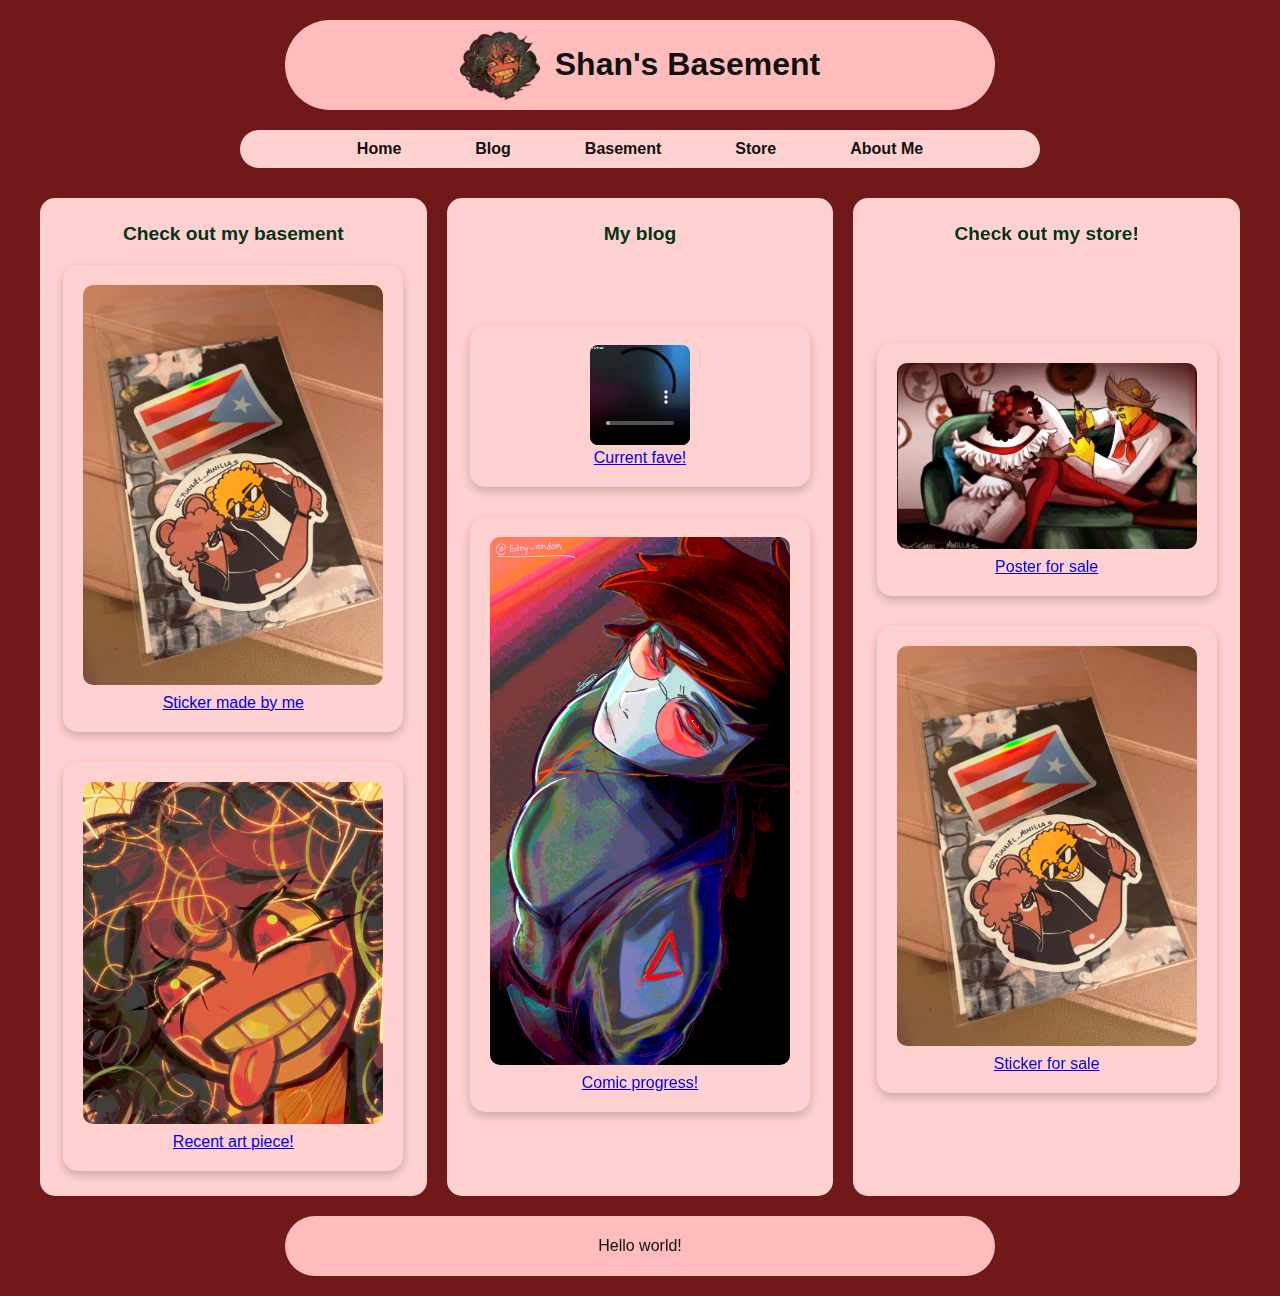
<file: index.html>
<!DOCTYPE html>
<head>
  <meta name="author" content="Shanice">
  <meta name="description" content="Galería personal con imágenes artísticas y video musical.">
  <meta name="keywords" content="galería, arte, stickers, video, Shanice">
  <meta name="viewport" content="width=device-width, initial-scale=1.0">
  <title>Shans Basement - Shanice</title>
  <link rel="stylesheet" href="estilos.css">
  <style>
  body {
    font-family: Helvetica, sans-serif;
    margin: 20px;
    background-color: #711919;
    color: #111;
  }
  header, footer {
    text-align: center;
    padding: 5px;
    background-color: #ffbcbc;
    border-radius: 50px;
  }

  /* Menu bar styling */
  nav {
    background-color: #ffd1d1;
    border-radius: 50px;
    margin-bottom: 30px;
  }
  nav ul {
    list-style: none;
    margin: 10px;
    padding: 10px;
    display: flex;
    justify-content: center;
    gap: 50px;
  }
  nav ul li {
    display: inline;
  }
  nav ul li a {
    text-decoration: none;
    color: #111;
    font-weight: bold;
    padding: 8px 12px;
    border-radius: 4px;
    transition: background-color 0.3s;
  }
  nav ul li a:hover {
    background-color: #f9e7e7;
  }
</style>
</head>
<body>
<header>
  <div class="header-content">
    <img src="shanshanlogo.png" alt="My logo" class="header-img">
    <div class="header-text">
      <h1>Shan's Basement</h1>
    </div>
  </div>
</header>

  
  <nav>
    <ul>
      <li><a href="index.html">Home</a></li>
      <li><a href="blog.html">Blog</a></li>
      <li><a href="art.html">Basement</a></li>
      <li><a href="https://shansbasement.myshopify.com/" target="_blank">Store</a></li>
      <li><a href="contact.html">About Me</a></li>
    </ul>
  </nav>


 <main>
  <section class="gallery-grid">
    <div class="gallery-box">
      <h2>Check out my basement</h2>
      <div class="gallery-items">
        <a href="art.html" class="caja-link">
          <figure class="caja">
            <img src="sticker.jpeg" alt="Sticker hecho a mano">
            <figcaption>Sticker made by me</figcaption>
          </figure>
        </a>
        <a href="art.html" class="caja-link">
          <figure class="caja">
            <img src="arte.png" alt="recent art piece">
            <figcaption>Recent art piece!</figcaption>
          </figure>
        </a>
      </div>
    </div>
 
    <div class="gallery-box">
      <h2>My blog</h2>
      <div class="gallery-items">
        <a href="music.html" class="caja-link">
          <figure class="caja">
            <video controls aria-label="my current fave! (blog)">
              <source src="Musicafavorita.mp4" type="video/mp4">
              Tu navegador no soporta el video.
            </video>
            <figcaption>Current fave!</figcaption>
          </figure>
        </a>
        <a href="comic.html" class="caja-link">
          <figure class="caja">
            <img src="Illustration49.png" alt="comic progress image">
            <figcaption>Comic progress!</figcaption>
          </figure>
        </a>
      </div>
    </div>

    <div class="gallery-box">
      <h2>Check out my store!</h2>
      <div class="gallery-items">
        <a href="https://shansbasement.myshopify.com/" class="caja-link">
          <figure class="caja">
            <img src="arte 2.png" alt="poster for sale">
            <figcaption>Poster for sale</figcaption>
          </figure>
        </a>
        <a href="https://shansbasement.myshopify.com/" class="caja-link">
          <figure class="caja">
            <img src="sticker.jpeg" alt="sticker for sale">
            <figcaption>Sticker for sale</figcaption>
          </figure>
        </a>
      </div>
    </div>

  </section>
</main>


  <footer>
    <p>Hello world!</p>
  </footer>
</body>
</html>
</file>
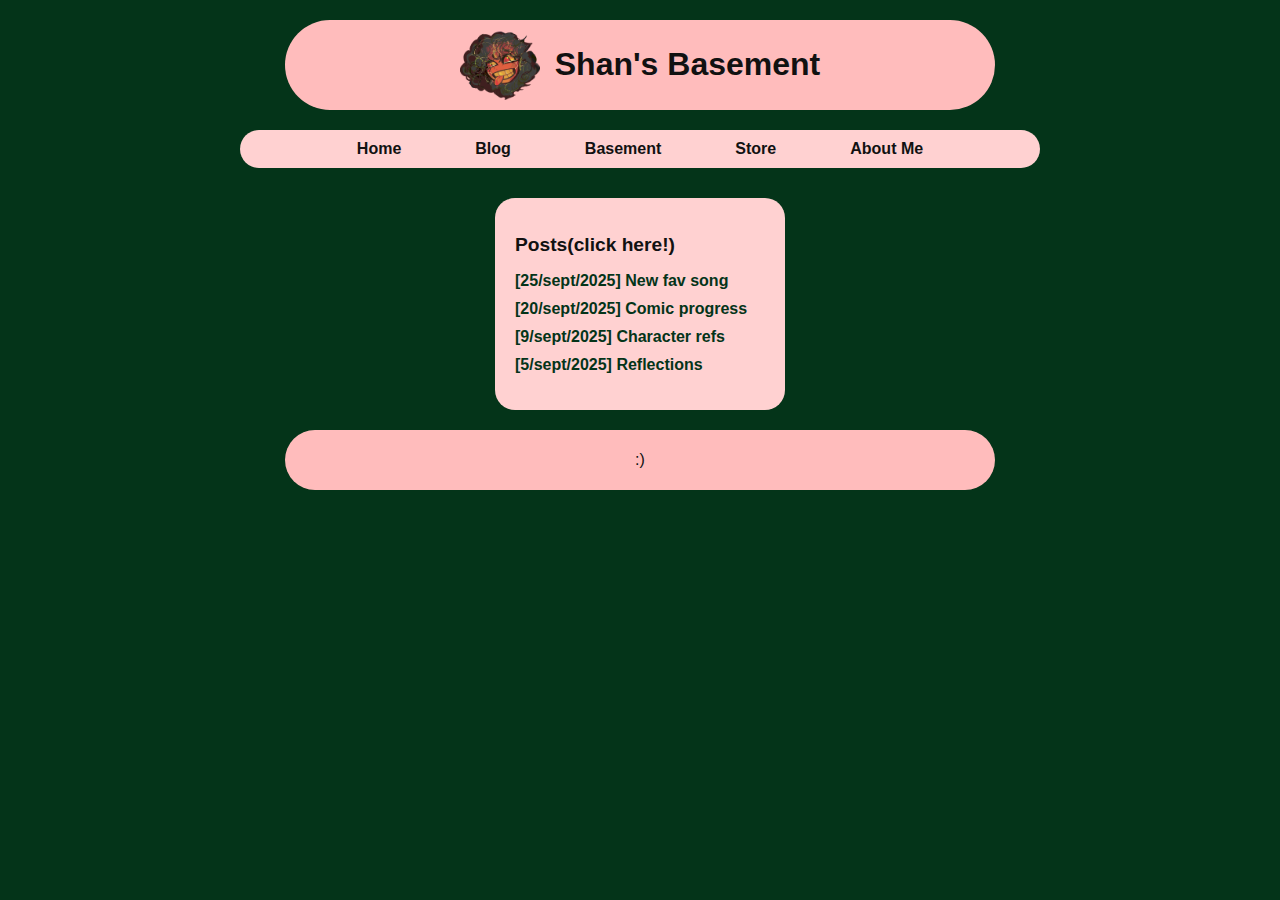
<file: blog.html>
<!DOCTYPE html>
<head>
  <title>Shans Basement - Shanice</title>
  <link rel="stylesheet" href="estilos.css">
  <style>
  body {
    font-family: Helvetica, sans-serif;
    margin: 20px;
    background-color: #043419;
    color: #111;
  }
  header, footer {
    text-align: center;
    padding: 5px;
    background-color: #ffbcbc;
    border-radius: 50px;
  }

  /* Menu bar styling */
  nav {
    background-color: #ffd1d1;
    border-radius: 50px;
    margin-bottom: 30px;
  }
  nav ul {
    list-style: none;
    margin: 10px;
    padding: 10px;
    display: flex;
    justify-content: center;
    gap: 50px;
  }
  nav ul li {
    display: inline;
  }
  nav ul li a {
    text-decoration: none;
    color: #111;
    font-weight: bold;
    padding: 8px 12px;
    border-radius: 4px;
    transition: background-color 0.3s;
  }
  nav ul li a:hover {
    background-color: #f9e7e7;
  }
</style>
</head>
<body>
<header>
  <div class="header-content">
    <img src="shanshanlogo.png" alt="My logo" class="header-img">
    <div class="header-text">
      <h1>Shan's Basement</h1>
    </div>
  </div>
</header>

  
  <nav>
    <ul>
      <li><a href="index.html">Home</a></li>
      <li><a href="blog.html">Blog</a></li>
      <li><a href="art.html">Basement</a></li>
      <li><a href="https://shansbasement.myshopify.com/" target="_blank">Store</a></li>
      <li><a href="contact.html">About Me</a></li>
    </ul>
  </nav>

<div class="centered-sidebar">
  <aside class="sidebar">
    <h2>Posts(click here!)</h2>
    <ul>
      <li><a href="music.html">[25/sept/2025] New fav song</a></li>
      <li><a href="comic.html">[20/sept/2025] Comic progress</a></li>
      <li><a href="characterrefs.html">[9/sept/2025] Character refs</a></li>
      <li><a href="reflections.html">[5/sept/2025] Reflections</a></li>
    </ul>
  </aside>
</div>


  <footer>
    <p>:)</p>
  </footer>
</body>
</html>
</file>
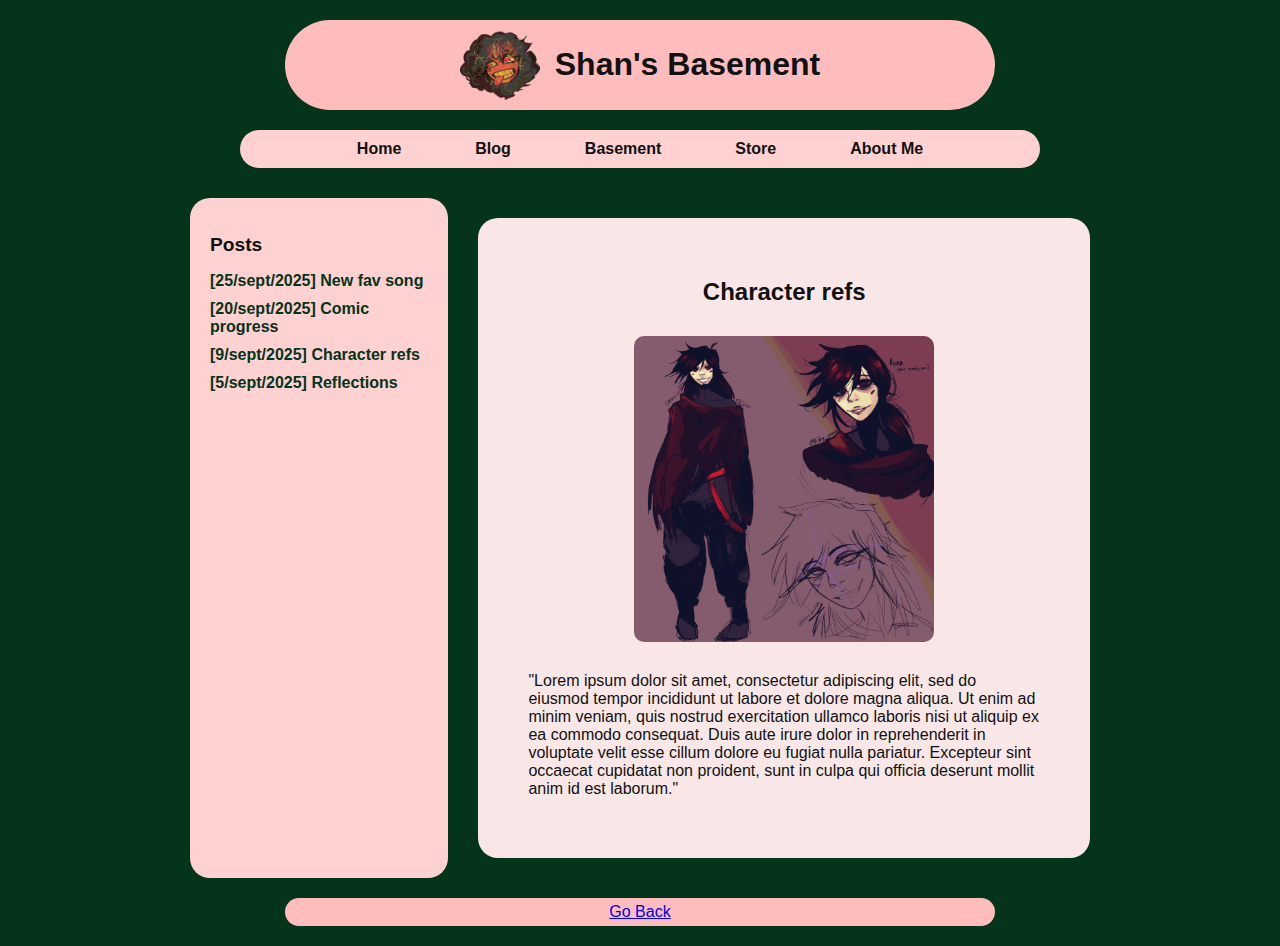
<file: characterrefs.html>
<!DOCTYPE html>
<head>
  <title>Shans Basement - Shanice</title>
  <link rel="stylesheet" href="estilos.css">
  <style>
  body {
    font-family: Helvetica, sans-serif;
    margin: 20px;
    background-color: #043419;
    color: #111;
  }
  header, footer {
    text-align: center;
    padding: 5px;
    background-color: #ffbcbc;
    border-radius: 50px;
  }

  /* Menu bar styling */
  nav {
    background-color: #ffd1d1;
    border-radius: 50px;
    margin-bottom: 30px;
  }
  nav ul {
    list-style: none;
    margin: 10px;
    padding: 10px;
    display: flex;
    justify-content: center;
    gap: 50px;
  }
  nav ul li {
    display: inline;
  }
  nav ul li a {
    text-decoration: none;
    color: #111;
    font-weight: bold;
    padding: 8px 12px;
    border-radius: 4px;
    transition: background-color 0.3s;
  }
  nav ul li a:hover {
    background-color: #f9e7e7;
  }
</style>
</head>
<body>
<header>
  <div class="header-content">
    <img src="shanshanlogo.png" alt="My logo" class="header-img">
    <div class="header-text">
      <h1>Shan's Basement</h1>
    </div>
  </div>
</header>

  
  <nav>
    <ul>
      <li><a href="index.html">Home</a></li>
      <li><a href="blog.html">Blog</a></li>
      <li><a href="art.html">Basement</a></li>
      <li><a href="https://shansbasement.myshopify.com/" target="_blank">Store</a></li>
      <li><a href="contact.html">About Me</a></li>
    </ul>
  </nav>

<div class="blog-layout-wrapper">
  <div class="blog-layout">
    <aside class="sidebar">
      <h2>Posts</h2>
      <ul>
        <li><a href="music.html">[25/sept/2025] New fav song</a></li>
        <li><a href="comic.html">[20/sept/2025] Comic progress</a></li>
        <li><a href="characterrefs.html">[9/sept/2025] Character refs</a></li>
        <li><a href="reflections.html">[5/sept/2025] Reflections</a></li>
      </ul>
    </aside>

    <main>
      <article class="blog-post">
        <h2>Character refs</h2>
        <img src="Illustration68.png" alt="Character references" class="blog-image">
        <p>"Lorem ipsum dolor sit amet, consectetur adipiscing elit, sed do eiusmod tempor incididunt ut labore et dolore magna aliqua. Ut enim ad minim veniam, quis nostrud exercitation ullamco laboris nisi ut aliquip ex ea commodo consequat. Duis aute irure dolor in reprehenderit in voluptate velit esse cillum dolore eu fugiat nulla pariatur. Excepteur sint occaecat cupidatat non proident, sunt in culpa qui officia deserunt mollit anim id est laborum."</p>
      </article>
    </main>
  </div>
</div>


<footer>
  <a href="blog.html" class="back-link">Go Back</a>
</footer>
</body>
</html>
</file>
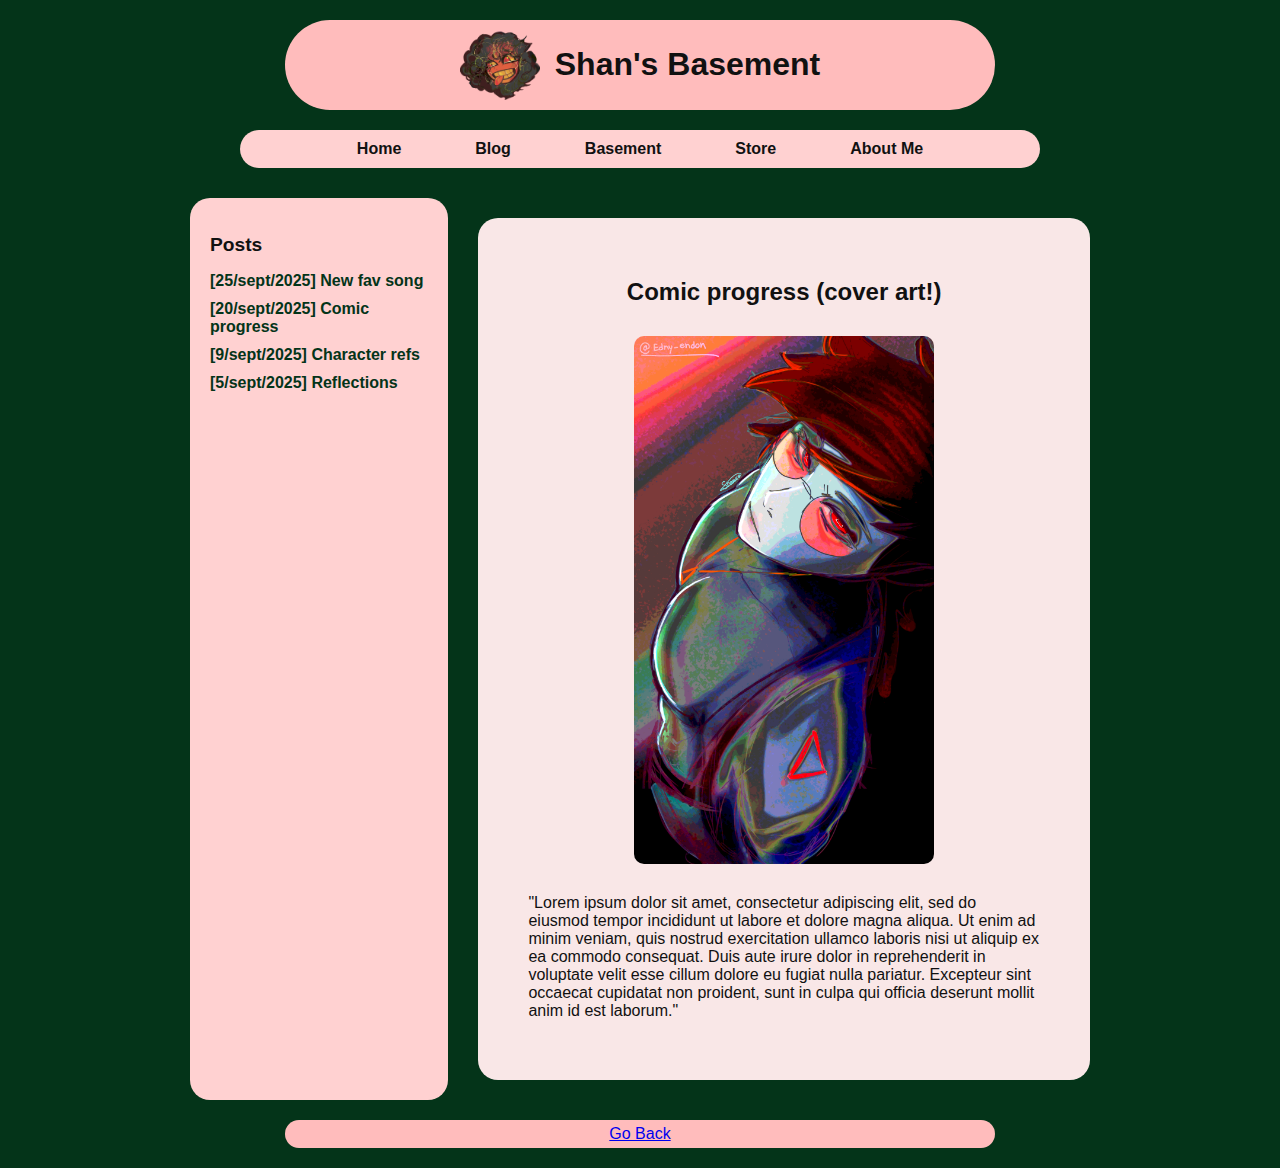
<file: comic.html>
<!DOCTYPE html>
<head>
  <title>Shans Basement - Shanice</title>
  <link rel="stylesheet" href="estilos.css">
  <style>
  body {
    font-family: Helvetica, sans-serif;
    margin: 20px;
    background-color: #043419;
    color: #111;
  }
  header, footer {
    text-align: center;
    padding: 5px;
    background-color: #ffbcbc;
    border-radius: 50px;
  }

  /* Menu bar styling */
  nav {
    background-color: #ffd1d1;
    border-radius: 50px;
    margin-bottom: 30px;
  }
  nav ul {
    list-style: none;
    margin: 10px;
    padding: 10px;
    display: flex;
    justify-content: center;
    gap: 50px;
  }
  nav ul li {
    display: inline;
  }
  nav ul li a {
    text-decoration: none;
    color: #111;
    font-weight: bold;
    padding: 8px 12px;
    border-radius: 4px;
    transition: background-color 0.3s;
  }
  nav ul li a:hover {
    background-color: #f9e7e7;
  }
</style>
</head>
<body>
<header>
  <div class="header-content">
    <img src="shanshanlogo.png" alt="My logo" class="header-img">
    <div class="header-text">
      <h1>Shan's Basement</h1>
    </div>
  </div>
</header>

  
  <nav>
    <ul>
      <li><a href="index.html">Home</a></li>
      <li><a href="blog.html">Blog</a></li>
      <li><a href="art.html">Basement</a></li>
      <li><a href="https://shansbasement.myshopify.com/" target="_blank">Store</a></li>
      <li><a href="contact.html">About Me</a></li>
    </ul>
  </nav>

<div class="blog-layout-wrapper">
  <div class="blog-layout">
    <aside class="sidebar">
      <h2>Posts</h2>
      <ul>
        <li><a href="music.html">[25/sept/2025] New fav song</a></li>
        <li><a href="comic.html">[20/sept/2025] Comic progress</a></li>
        <li><a href="characterrefs.html">[9/sept/2025] Character refs</a></li>
        <li><a href="reflections.html">[5/sept/2025] Reflections</a></li>
      </ul>
    </aside>

    <main>
      <article class="blog-post">
        <h2>Comic progress (cover art!)</h2>
        <img src="Illustration49.png" alt="Comic progress image" class="blog-image">
        <p>"Lorem ipsum dolor sit amet, consectetur adipiscing elit, sed do eiusmod tempor incididunt ut labore et dolore magna aliqua. Ut enim ad minim veniam, quis nostrud exercitation ullamco laboris nisi ut aliquip ex ea commodo consequat. Duis aute irure dolor in reprehenderit in voluptate velit esse cillum dolore eu fugiat nulla pariatur. Excepteur sint occaecat cupidatat non proident, sunt in culpa qui officia deserunt mollit anim id est laborum."</p>
      </article>
    </main>
  </div>
</div>


<footer>
  <a href="blog.html" class="back-link">Go Back</a>
</footer>
</body>
</html>
</file>
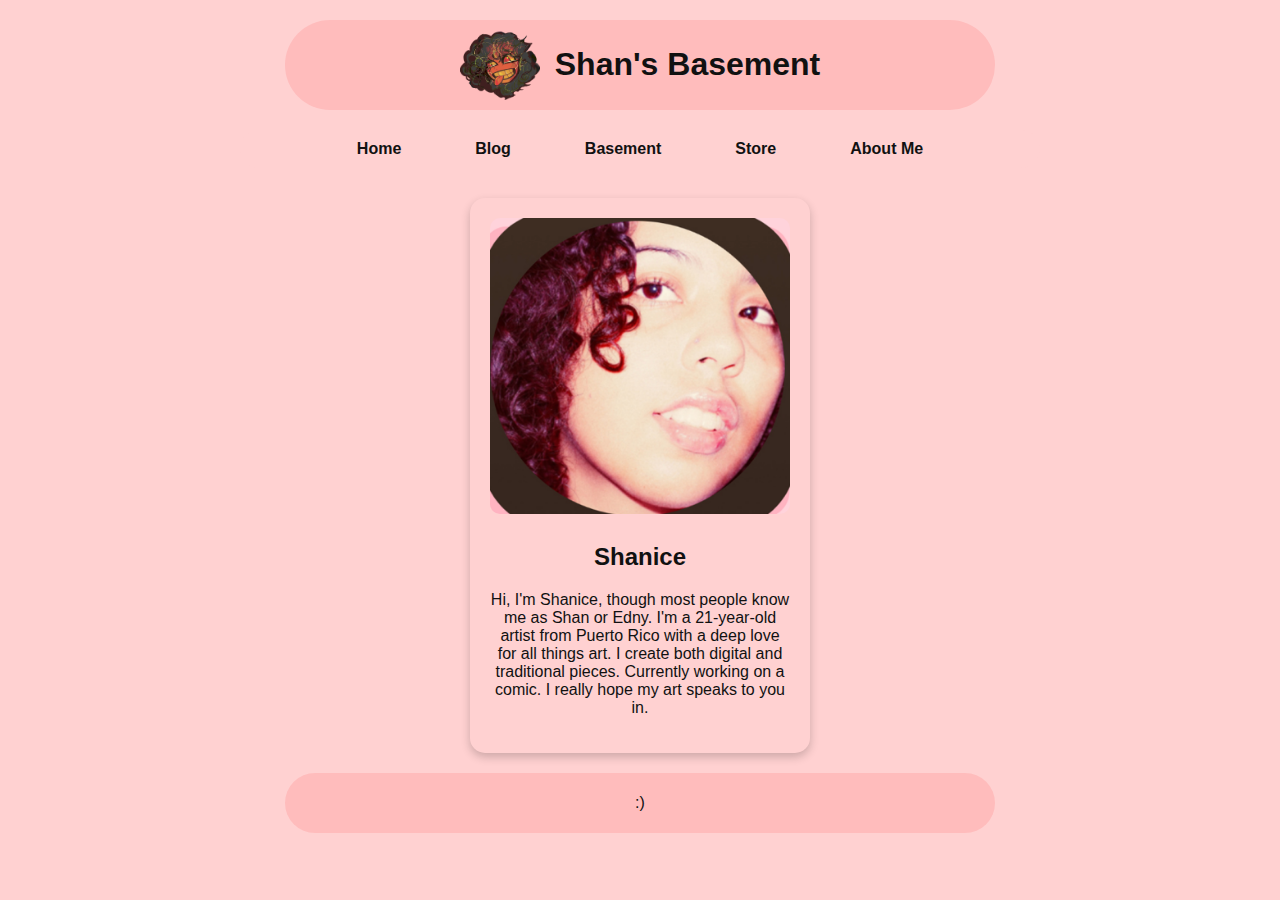
<file: contact.html>
<!DOCTYPE html>
<head>
  <title>Shans Basement - Shanice</title>
  <link rel="stylesheet" href="estilos.css">
  <style>
  body {
    font-family: Helvetica, sans-serif;
    margin: 20px;
    background-color: #ffd1d1;
    color: #111;
  }
  header, footer {
    text-align: center;
    padding: 5px;
    background-color: #ffbcbc;
    border-radius: 50px;
  }

  /* Menu bar styling */
  nav {
    background-color: #ffd1d1;
    border-radius: 50px;
    margin-bottom: 30px;
  }
  nav ul {
    list-style: none;
    margin: 10px;
    padding: 10px;
    display: flex;
    justify-content: center;
    gap: 50px;
  }
  nav ul li {
    display: inline;
  }
  nav ul li a {
    text-decoration: none;
    color: #111;
    font-weight: bold;
    padding: 8px 12px;
    border-radius: 4px;
    transition: background-color 0.3s;
  }
  nav ul li a:hover {
    background-color: #f9e7e7;
  }
</style>
</head>
<body>
<header>
  <div class="header-content">
    <img src="shanshanlogo.png" alt="My logo" class="header-img">
    <div class="header-text">
      <h1>Shan's Basement</h1>
    </div>
  </div>
</header>

  
  <nav>
    <ul>
      <li><a href="index.html">Home</a></li>
      <li><a href="blog.html">Blog</a></li>
      <li><a href="art.html">Basement</a></li>
      <li><a href="https://shansbasement.myshopify.com/" target="_blank">Store</a></li>
      <li><a href="contact.html">About Me</a></li>
    </ul>
  </nav>

<div class="caja">
  <img src="pic of me.png" alt="Me">
  <div class="art-text">
    <h2>Shanice</h2>
    <p>Hi, I'm Shanice, though most people know me as
Shan or Edny. I'm a 21-year-old artist from Puerto
Rico with a deep love for all things art. I create
both digital and traditional pieces. Currently
working on a comic. I really hope my art speaks to
you in.</p>
  </div>
</div>




  <footer>
    <p>:)</p>
  </footer>
</body>
</html>
</file>
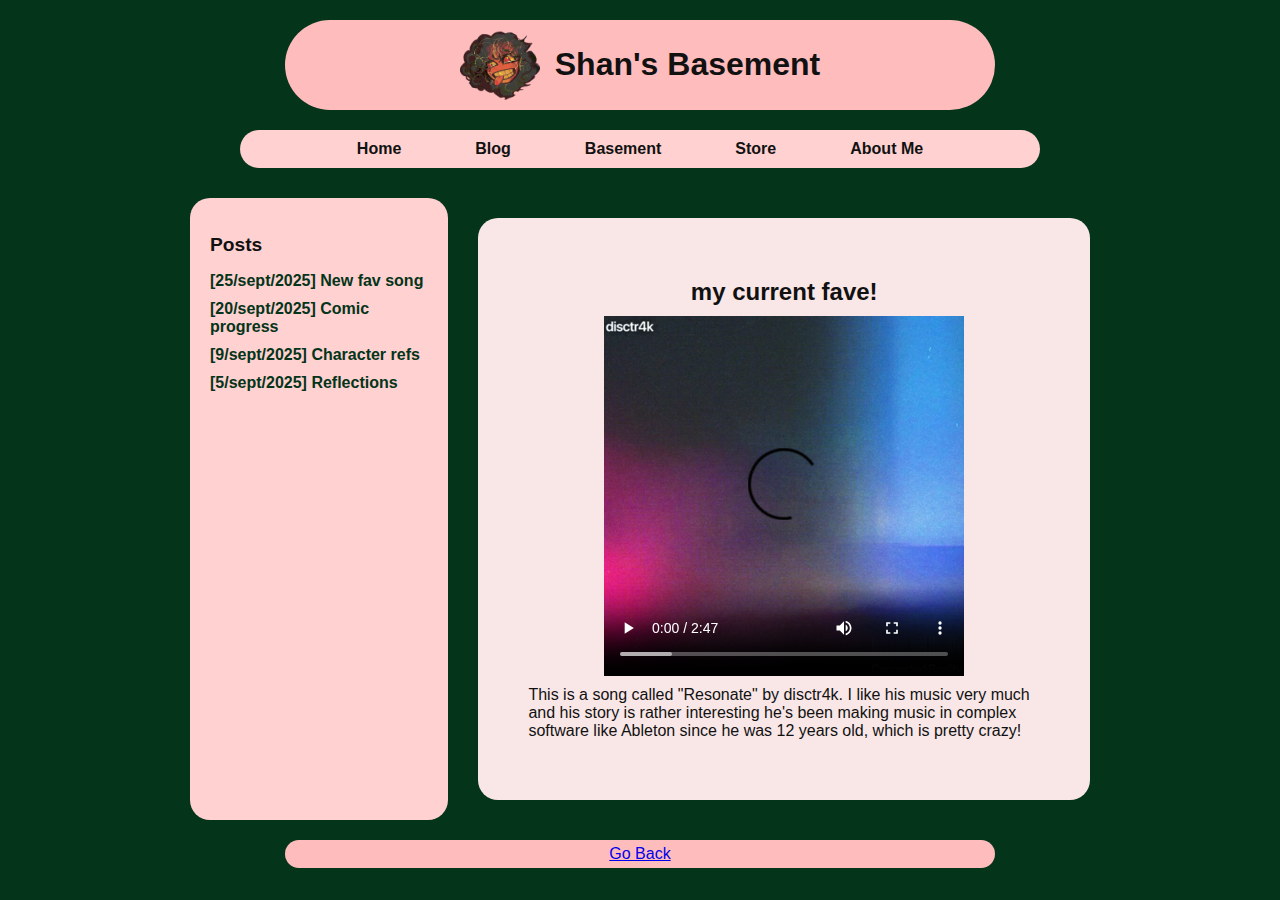
<file: music.html>
<!DOCTYPE html>
<head>
  <title>Shans Basement - Shanice</title>
  <link rel="stylesheet" href="estilos.css">
  <style>
  body {
    font-family: Helvetica, sans-serif;
    margin: 20px;
    background-color: #043419;
    color: #111;
  }
  header, footer {
    text-align: center;
    padding: 5px;
    background-color: #ffbcbc;
    border-radius: 50px;
  }

  /* Menu bar styling */
  nav {
    background-color: #ffd1d1;
    border-radius: 50px;
    margin-bottom: 30px;
  }
  nav ul {
    list-style: none;
    margin: 10px;
    padding: 10px;
    display: flex;
    justify-content: center;
    gap: 50px;
  }
  nav ul li {
    display: inline;
  }
  nav ul li a {
    text-decoration: none;
    color: #111;
    font-weight: bold;
    padding: 8px 12px;
    border-radius: 4px;
    transition: background-color 0.3s;
  }
  nav ul li a:hover {
    background-color: #f9e7e7;
  }
</style>
</head>
<body>
<header>
  <div class="header-content">
    <img src="shanshanlogo.png" alt="My logo" class="header-img">
    <div class="header-text">
      <h1>Shan's Basement</h1>
    </div>
  </div>
</header>

  
  <nav>
    <ul>
      <li><a href="index.html">Home</a></li>
      <li><a href="blog.html">Blog</a></li>
      <li><a href="art.html">Basement</a></li>
      <li><a href="https://shansbasement.myshopify.com/" target="_blank">Store</a></li>
      <li><a href="contact.html">About Me</a></li>
    </ul>
  </nav>

<div class="blog-layout-wrapper">
  <div class="blog-layout">
    <aside class="sidebar">
      <h2>Posts</h2>
      <ul>
        <li><a href="music.html">[25/sept/2025] New fav song</a></li>
        <li><a href="comic.html">[20/sept/2025] Comic progress</a></li>
        <li><a href="characterrefs.html">[9/sept/2025] Character refs</a></li>
        <li><a href="reflections.html">[5/sept/2025] Reflections</a></li>
      </ul>
    </aside>

    <main>
      <article class="blog-post">
        <h2>my current fave!</h2>
        <video controls aria-label="Mi música favorita">
          <source src="Musicafavorita.mp4" type="video/mp4">
          Tu navegador no soporta el video.
        </video>
        <p>This is a song called "Resonate" by disctr4k. I like his music very much and his story is rather interesting he's been making music in complex software like Ableton since he was 12 years old, which is pretty crazy!</p>
      </article>
    </main>
  </div>
</div>


<footer>
  <a href="blog.html" class="back-link">Go Back</a>
</footer>
</body>
</html>
</file>
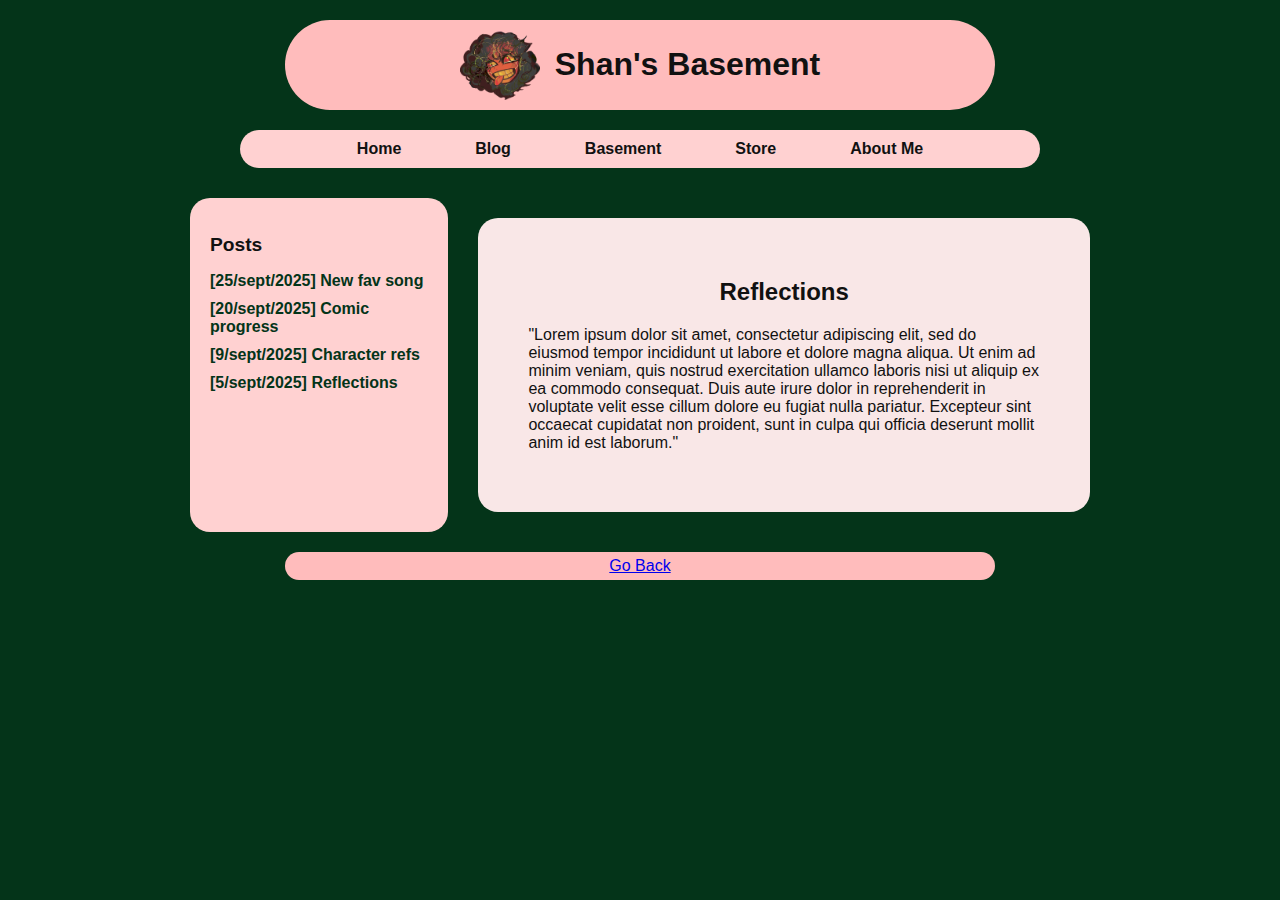
<file: reflections.html>
<!DOCTYPE html>
<head>
  <title>Shans Basement - Shanice</title>
  <link rel="stylesheet" href="estilos.css">
  <style>
  body {
    font-family: Helvetica, sans-serif;
    margin: 20px;
    background-color: #043419;
    color: #111;
  }
  header, footer {
    text-align: center;
    padding: 5px;
    background-color: #ffbcbc;
    border-radius: 50px;
  }

  /* Menu bar styling */
  nav {
    background-color: #ffd1d1;
    border-radius: 50px;
    margin-bottom: 30px;
  }
  nav ul {
    list-style: none;
    margin: 10px;
    padding: 10px;
    display: flex;
    justify-content: center;
    gap: 50px;
  }
  nav ul li {
    display: inline;
  }
  nav ul li a {
    text-decoration: none;
    color: #111;
    font-weight: bold;
    padding: 8px 12px;
    border-radius: 4px;
    transition: background-color 0.3s;
  }
  nav ul li a:hover {
    background-color: #f9e7e7;
  }
</style>
</head>
<body>
<header>
  <div class="header-content">
    <img src="shanshanlogo.png" alt="My logo" class="header-img">
    <div class="header-text">
      <h1>Shan's Basement</h1>
    </div>
  </div>
</header>

  
  <nav>
    <ul>
      <li><a href="index.html">Home</a></li>
      <li><a href="blog.html">Blog</a></li>
      <li><a href="art.html">Basement</a></li>
      <li><a href="https://shansbasement.myshopify.com/" target="_blank">Store</a></li>
      <li><a href="contact.html">About Me</a></li>
    </ul>
  </nav>

<div class="blog-layout-wrapper">
  <div class="blog-layout">
    <aside class="sidebar">
      <h2>Posts</h2>
      <ul>
        <li><a href="music.html">[25/sept/2025] New fav song</a></li>
        <li><a href="comic.html">[20/sept/2025] Comic progress</a></li>
        <li><a href="characterrefs.html">[9/sept/2025] Character refs</a></li>
        <li><a href="reflections.html">[5/sept/2025] Reflections</a></li>
      </ul>
    </aside>

    <main>
      <article class="blog-post">
        <h2>Reflections</h2>
        <p>"Lorem ipsum dolor sit amet, consectetur adipiscing elit, sed do eiusmod tempor incididunt ut labore et dolore magna aliqua. Ut enim ad minim veniam, quis nostrud exercitation ullamco laboris nisi ut aliquip ex ea commodo consequat. Duis aute irure dolor in reprehenderit in voluptate velit esse cillum dolore eu fugiat nulla pariatur. Excepteur sint occaecat cupidatat non proident, sunt in culpa qui officia deserunt mollit anim id est laborum."</p>
      </article>
    </main>
  </div>
</div>


<footer>
  <a href="blog.html" class="back-link">Go Back</a>
</footer>
</body>
</html>
</file>
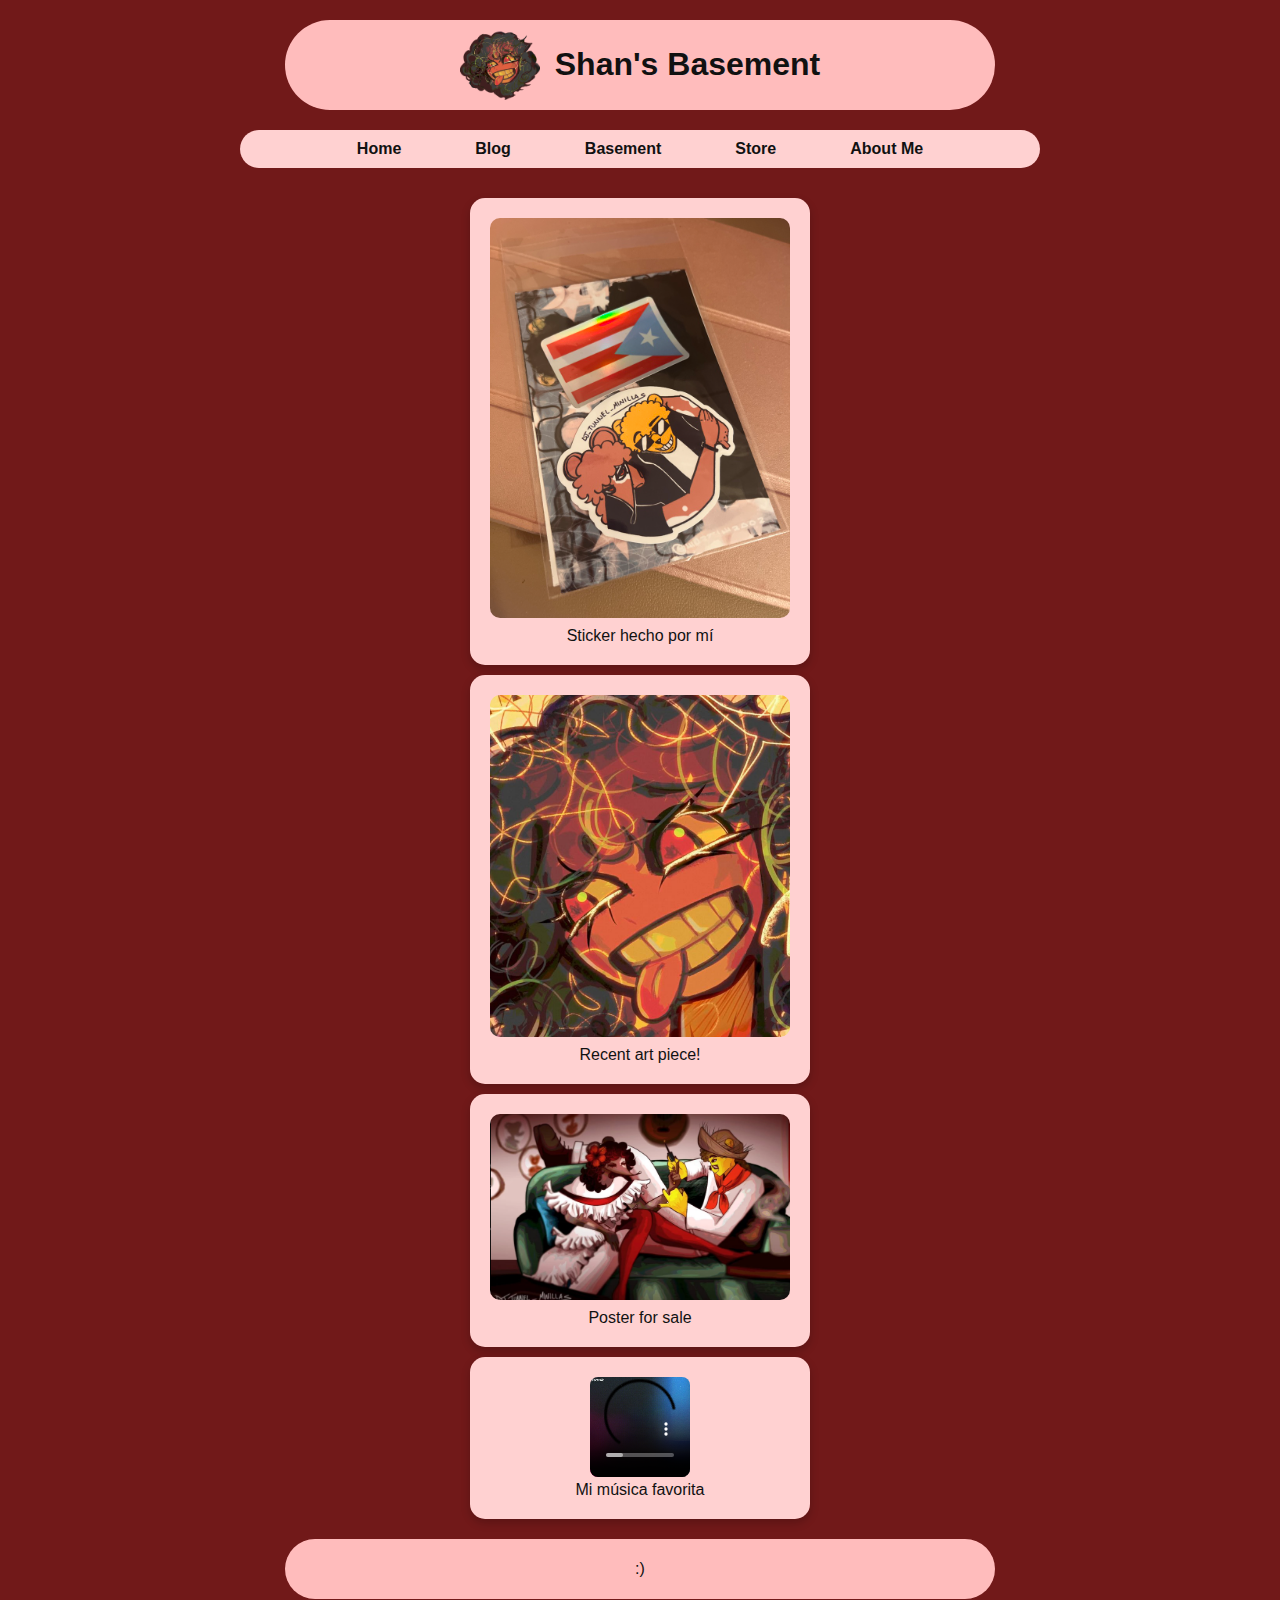
<file: ShansBasement v3.html>
<!DOCTYPE html>
<head>
  <meta name="author" content="Shanice">
  <meta name="description" content="Galería personal con imágenes artísticas y video musical.">
  <meta name="keywords" content="galería, arte, stickers, video, Shanice">
  <meta name="viewport" content="width=device-width, initial-scale=1.0">
  <title>Shans Basement - Shanice</title>
  <link rel="stylesheet" href="estilos.css">
  <style>
  body {
    font-family: Helvetica, sans-serif;
    margin: 20px;
    background-color: #711919;
    color: #111;
  }
  header, footer {
    text-align: center;
    padding: 5px;
    background-color: #ffbcbc;
    border-radius: 50px;
  }

  /* Menu bar styling */
  nav {
    background-color: #ffd1d1;
    border-radius: 50px;
    margin-bottom: 30px;
  }
  nav ul {
    list-style: none;
    margin: 10px;
    padding: 10px;
    display: flex;
    justify-content: center;
    gap: 50px;
  }
  nav ul li {
    display: inline;
  }
  nav ul li a {
    text-decoration: none;
    color: #111;
    font-weight: bold;
    padding: 8px 12px;
    border-radius: 4px;
    transition: background-color 0.3s;
  }
  nav ul li a:hover {
    background-color: #f9e7e7;
  }
</style>
</head>
<body>
<header>
  <div class="header-content">
    <img src="shanshanlogo.png" alt="My logo" class="header-img">
    <div class="header-text">
      <h1>Shan's Basement</h1>
    </div>
  </div>
</header>

  
  <nav>
    <ul>
      <li><a href="ShansBasement v3.html">Home</a></li>
      <li><a href="blog.html">Blog</a></li>
      <li><a href="art.html">Basement</a></li>
      <li><a href="https://shansbasement.myshopify.com/" target="_blank">Store</a></li>
      <li><a href="contact.html">About Me</a></li>
    </ul>
  </nav>


  <main>
    <section class="galeria" aria-label="Gallery of art and music">
      <figure class="caja">
        <img src="sticker.jpeg" alt="Sticker hecho a mano">
        <figcaption>Sticker hecho por mí</figcaption>
      </figure>
      <figure class="caja">
        <img src="arte.png" alt="recent art piece">
        <figcaption>Recent art piece!</figcaption>
      </figure>
      <figure class="caja">
        <img src="arte 2.png" alt="poster for sale">
        <figcaption>Poster for sale</figcaption>
      </figure>
      <figure class="caja">
        <video controls aria-label="Mi música favorita">
          <source src="Musicafavorita.mp4" type="video/mp4">
          Tu navegador no soporta el video.
        </video>
        <figcaption>Mi música favorita</figcaption>
      </figure>
    </section>
  </main>

  <footer>
    <p>:)</p>
  </footer>
</body>
</html>
</file>
<file: estilos.css>
/*front page and header/footer*/
.gallery-grid {
  display: grid;
  grid-template-columns: repeat(3, 1fr);
  gap: 20px;
  max-width: 1200px;
  margin: 20px auto; 
}

.gallery-box {
  background-color: #ffd1d1;
  padding: 15px;
  border-radius: 15px;
  text-align: center;
  min-height: 220px;       
  display: flex;
  flex-direction: column;
  justify-content: space-between;
}

.gallery-box h2 {
  margin: 10px 0;
  font-size: 1.2em;
  color: #043419;
}

.gallery-items {
  flex: 1;
  display: flex;
  flex-direction: column;
  justify-content: center;
  gap: 10px;
}

.gallery-row {
  display: flex;          
  justify-content: center;   
  gap: 10px;                 
  flex-wrap: wrap;          
}
.caja {
  background-color: #ffd1d1;   
  padding: 20px;
  border-radius: 15px;
  width: 300px;             
  margin: 10px auto;           
  text-align: center;
  box-shadow: 0 4px 10px rgba(0,0,0,0.2);
}

.caja img {
  max-width: 100%;
  border-radius: 10px;
  margin-bottom: 5px;
}


.caja video {
  max-width: 100%;
  max-height: 100px;
  border-radius: 8px;
}


header, footer {
  text-align: center;
  padding: 10px;
  background-color: #c3bdbd;
  border-radius: 8px;
  max-width: 700px;   
  margin: 20px auto 0;
}

/*mobile*/
@media (max-width: 768px) {
  body {
    margin: 10px;
    font-size: 16px;
  }

  header, footer {
    border-radius: 20px;
    padding: 10px;
  }

  nav ul {
    flex-direction: column;  
    gap: 15px;
    padding: 0;
  }

  .gallery-grid {
    display: flex;
    flex-direction: column;  
    gap: 20px;
  }

  .gallery-box {
    width: 100%;
    height: auto;            
    padding: 15px;
  }

  .caja img, .caja video {
    max-width: 100%;
    height: auto;            
  }

  h1 {
    font-size: 1.5em;        
  }

  nav ul li a {
    display: block;
    text-align: center;
    padding: 12px;
  }


}

/*menu bar*/
nav {
  background-color: #c3bdbd;
  border-radius: 8px;
  margin: 20px auto;
  max-width: 800px;  
}

nav ul {
  list-style: none;
  margin: 0;
  padding: 0;
  display: flex;
  justify-content: center;
  gap: 10px;
}
/*header alignment*/
.header-content {
  display: flex;              
  align-items: center;        
  justify-content: center;   
  gap: 15px;                
}

.header-img {
  width: 80px;               
  height: auto;           
  border-radius: 8px;         
}

.header-text {
  text-align: left;          
}

/*blog text boxes*/
article {
  background-color: #ffd1d1;
  padding: 20px;
  border-radius: 12px;
  margin: 20px auto;
  max-width: 600px; 
  color: #111;
}

article h2, article p {
  margin: 10px 0;
}

/*blog side bar,  video or image alignment*/

.blog-layout-wrapper {
  max-width: 900px;
  margin: 0 auto;
}
.blog-layout {
  display: flex;
  gap: 30px;
  margin-top: 20px;
}

.sidebar {
  width: 250px;
  background-color: #ffd1d1;
  padding: 20px;
  border-radius: 20px;
}

.sidebar h2 {
  font-size: 1.2em;
  margin-bottom: 10px;
}

.sidebar ul {
  list-style: none;
  padding: 0;
}

.sidebar ul li {
  margin-bottom: 10px;
}

.sidebar ul li a {
  text-decoration: none;
  color: #043419;
  font-weight: bold;
}

.post-content {
  flex: 1;
  background-color: #f9e7e7;
  padding: 50px;
  border-radius: 20px;
}

.post-content h2 {
  margin-top: 0;
  color: #043419;
}

.blog-image {
  width: 300px;
  height: auto;
  border-radius: 10px;
  display: block;
  margin: 20px auto;
}

.blog-post {
  display: flex;
  flex-direction: column;
  align-items: center; 
  background-color: #f9e7e7;
  padding: 50px;
  border-radius: 20px;
  flex: 1;
}


.centered-sidebar {
  display: flex;
  justify-content: center;
  margin-top: 20px;
}
</file>
